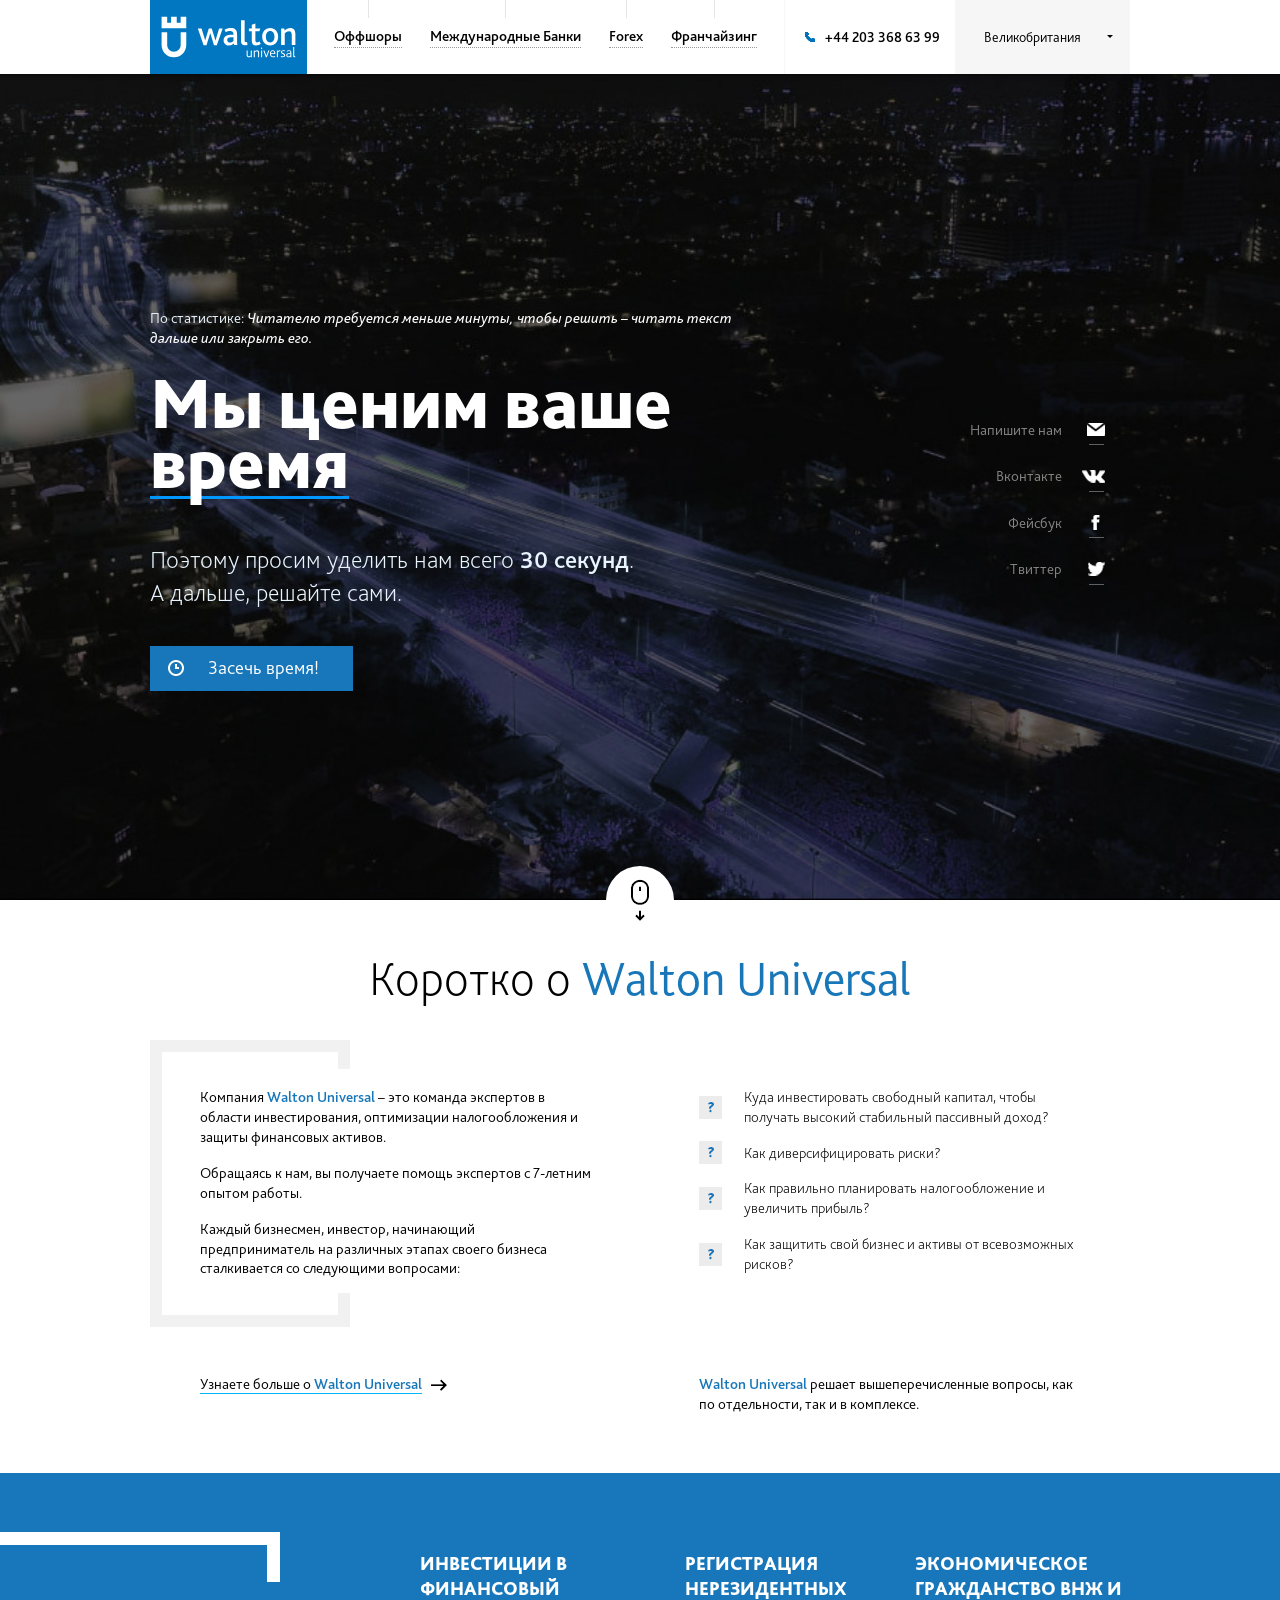
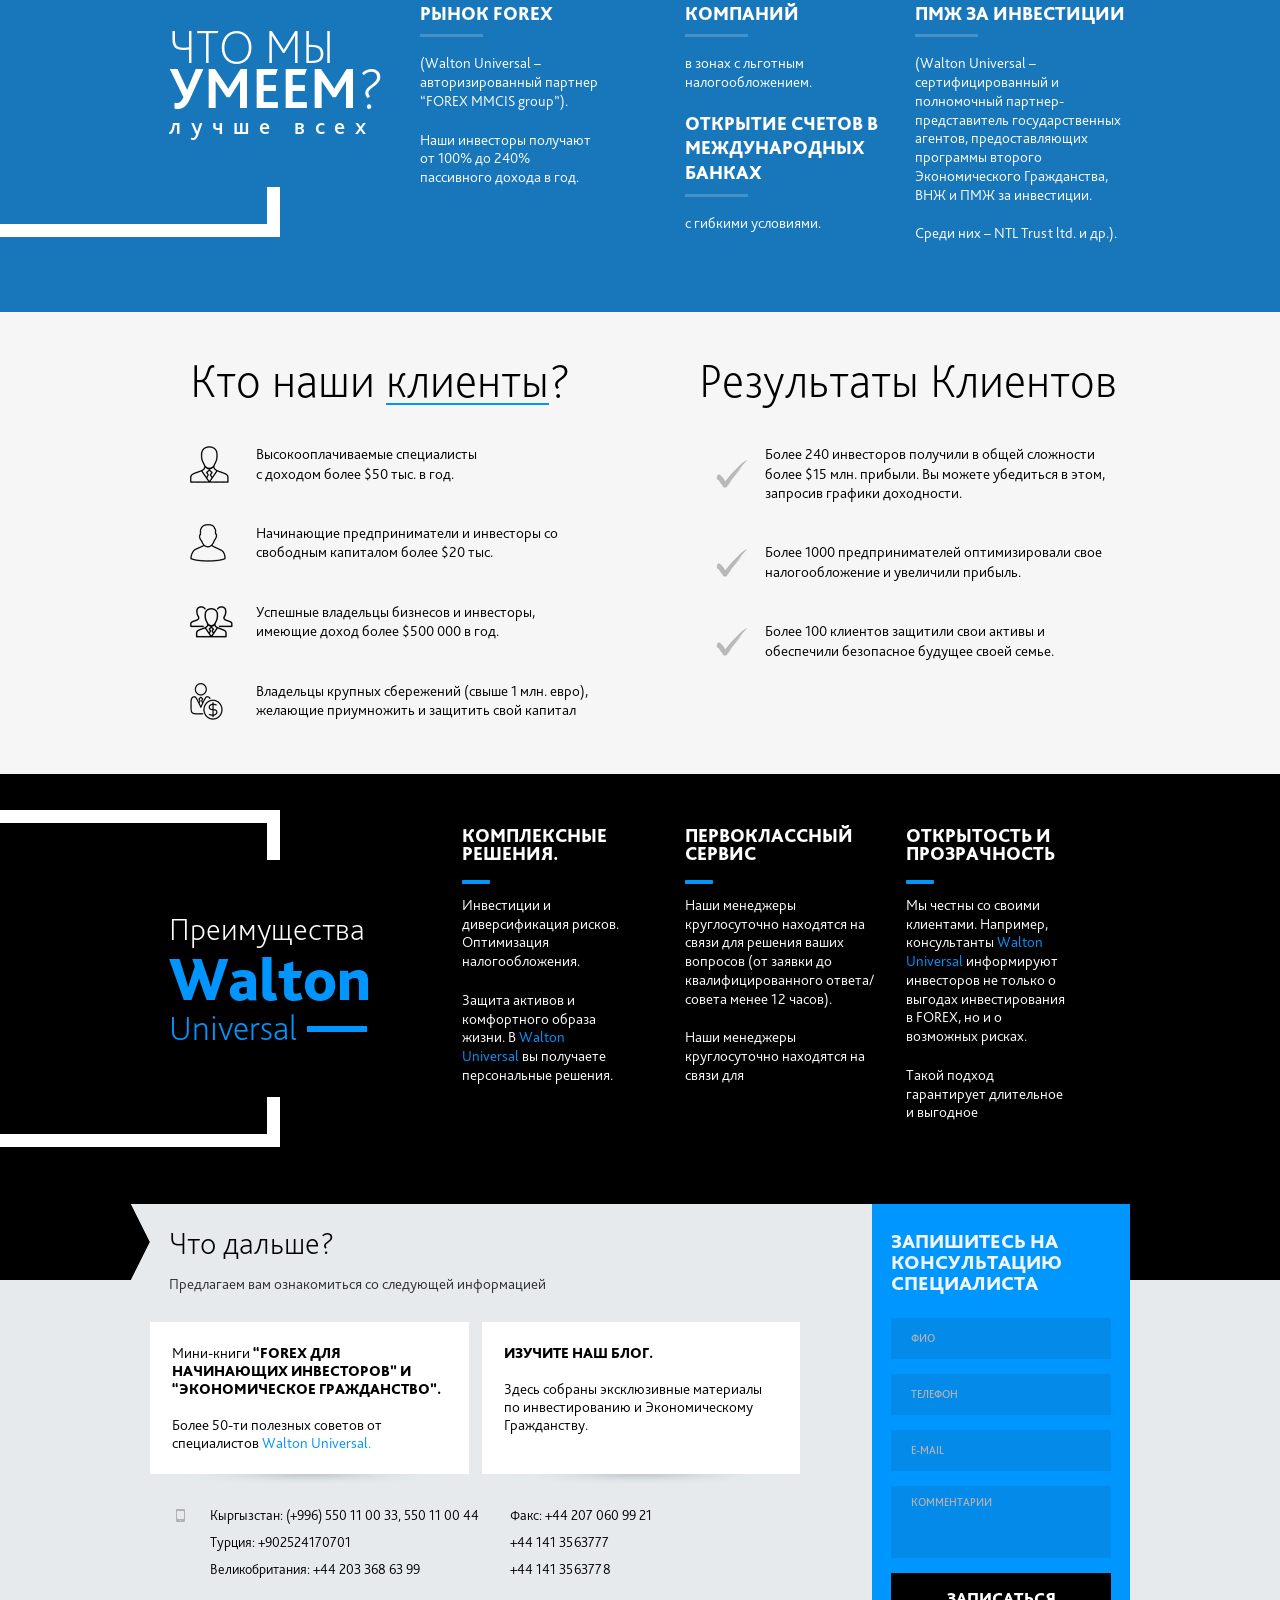
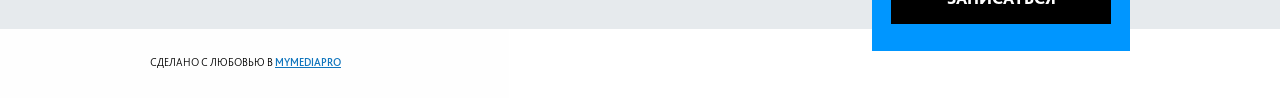
<file: www/index.html>
<!DOCTYPE html>
<html>
<head>
    <title>Index</title>
    <meta charset="UTF-8">
    <meta name="viewport" content="width=1012">
    <link rel="icon" type="image/vnd.microsoft.icon" href="favicon.ico">
    <link rel="stylesheet" href="css/style.min.css" media="all"/>
    <script src="js/01_jquery-2.0.3.min.js"></script>
    <script src="js/all.min.js"></script>
    <!--[if lte IE 9 ]>
        <script src="js/flexie.js"></script>
        <style>
            .b-promo{
                padding-top:150px;
            }
            .container{
                float:none!important;
            }
            .b-footer__information p:last-child{
                padding-bottom:30px;
            }
        </style>
    <![endif]-->
    <!--[if lte IE 8 ]><script type="text/javascript">window.location.href="ie8min/index.html";</script><![endif]-->
</head>
    <body>
        <header class="b-header">
            <div class="b-header__header">
                <div class="container">
                    <div class="b-header__left">
                        <a class="b-header__logo" href="index.html"><img src="images/logo.svg" width="157" alt="Walton"/></a>
                        <nav class="b-header__nav">
                            <a href="#"><span class="text">Оффшоры</span></a><a href="#"><span class="text">Международные Банки</span></a><a href="#"><span class="text">Forex</span></a><a href="#"><span class="text">Франчайзинг</span></a>
                        </nav>
                    </div>
                    <div class="b-header__right">
                        <div class="b-header__tel">+44 203 368 63 99</div>
                        <div class="b-header__lang">
                            Великобритания
                        </div>
                    </div>
                </div>
            </div>
            <div class="b-promo">
                <div class="container">
                    <div class="b-promo__text">
                        <p>По статистике: <em>Читателю требуется меньше минуты, чтобы решить – читать текст дальше или закрыть его.</em></p>
                        <h1>Мы ценим ваше <span class="decoration">время</span></h1>
                        <p class="large">Поэтому просим уделить нам всего <strong>30 секунд</strong>.<br />А дальше, решайте сами. </p>
                        <div class="b-promo__tbtnw">
                            <a class="pr-timebtn" href="#">Засечь время!</a>
                        </div>
                    </div>
                    <ul class="b-promo__social b-social">
                        <li class="b-social__item"><a href="#">Напишите нам</a></li>
                        <li class="b-social__item"><a class="vk" href="#">Вконтакте</a></li>
                        <li class="b-social__item"><a class="fb" href="#">Фейсбук</a></li>
                        <li class="b-social__item"><a class="tw" href="#">Твиттер</a></li>
                    </ul>
                </div>
            </div>
        </header>
        <div class="b-about">
            <div class="container">
                <h2>Коротко о <span class="walton">Walton Universal</span></h2>
                <div class="row">
                    <div class="span5">
                        <div class="b-about__item">
                            <span class="b-about__item-dec"></span>
                            <p>Компания <span class="walton">Walton Universal</span> – это команда экспертов в области инвестирования, оптимизации налогообложения и защиты финансовых активов.</p>
                            <p>Обращаясь к нам, вы получаете помощь экспертов с <span style="white-space: nowrap">7-летним</span> опытом работы.</p>
                            <p>Каждый бизнесмен, инвестор, начинающий предприниматель на различных этапах своего бизнеса сталкивается со следующими вопросами:</p>
                        </div>
                    </div>
                    <div class="span5">
                        <div class="b-about__item">
                            <ul class="pr-qlist">
                                <li>Куда инвестировать свободный капитал, чтобы получать высокий стабильный пассивный доход?</li>
                                <li>Как диверсифицировать риски?</li>
                                <li>Как правильно планировать налогообложение и увеличить прибыль?</li>
                                <li>Как защитить свой бизнес и активы от всевозможных рисков?</li>
                            </ul>
                        </div>
                    </div>
                </div>
                <div class="row">
                    <div class="span5">
                        <div class="b-about__item">
                            <p><a class="arrow" href="#"><span class="decoration">Узнаете больше о <span class="walton">Walton Universal</span></span></a></p>
                        </div>
                    </div>
                    <div class="span5">
                        <div class="b-about__item">
                            <p><span class="walton">Walton Universal</span> решает вышеперечисленные вопросы, как по отдельности, так и в комплексе.</p>
                        </div>
                    </div>
                </div>
            </div>
        </div>
        <div class="b-whatwecan">
            <div class="container">
                <div class="row">
                    <div class="b-whatwecan__column">
                        <div class="b-whatwecan__col1">
                            <div class="b-whatwecan__slogan">
                                <span class="b-whatwecan__slogan-top"></span>
                                Что мы<br /><span class="can">умеем</span><span class="canend">?</span><span class="best">лучше всех</span>
                                <span class="b-whatwecan__slogan-bottom"></span>
                            </div>
                        </div>
                        <div class="b-whatwecan__col2">
                            <h3>Инвестиции в финансовый рынок FOREX</h3>
                            <p>(Walton Universal – авторизированный партнер “FOREX MMCIS group”).</p>
                            <p>Наши инвесторы получают от 100% до 240% пассивного дохода в год. </p>
                        </div>
                    </div>
                    <div class="b-whatwecan__column">
                        <div class="b-whatwecan__col3">
                            <h3>Регистрация нерезидентных компаний </h3>
                            <p>в зонах с льготным налогообложением.</p>
                            <h3>Открытие счетов в международных банках </h3>
                            <p>с гибкими условиями.</p>
                        </div>
                        <div class="b-whatwecan__col4">
                            <h3>Экономическое Гражданство ВНЖ и ПМЖ за инвестиции </h3>
                            <p>(Walton Universal – сертифицированный и полномочный партнер-представитель государственных агентов, предоставляющих программы второго Экономического Гражданства, ВНЖ и ПМЖ за инвестиции.</p>
                            <p>Среди них – NTL Trust ltd. и др.).</p>
                        </div>
                    </div>
                </div>
            </div>
        </div>
<div class="fixed-bg2">
    <div class="b-clients">
        <div class="container">
            <div class="row">
                <div class="b-clients__column">
                    <h2>Кто наши <span class="decoration">клиенты</span>?</h2>
                    <ul class="b-clients__list">
                        <li class="icon1">Высокооплачиваемые специалисты<br />с доходом более $50 тыс. в год.</li>
                        <li class="icon2">Начинающие предприниматели и инвесторы со свободным капиталом более $20 тыс.</li>
                        <li class="icon3">Успешные владельцы бизнесов и инвесторы,<br />имеющие доход более $500 000 в год.</li>
                        <li class="icon4">Владельцы крупных сбережений (свыше 1 млн. евро), желающие приумножить и защитить свой капитал</li>
                    </ul>
                </div>
                <div class="b-clients__column">
                    <h2>Результаты Клиентов</h2>
                    <ul class="b-clients__list">
                        <li>Более 240 инвесторов получили в общей сложности более $15 млн. прибыли. Вы можете убедиться в этом, запросив графики доходности.</li>
                        <li>Более 1000 предпринимателей оптимизировали свое налогообложение и увеличили прибыль.</li>
                        <li>Более 100 клиентов защитили свои активы и<br />обеспечили безопасное будущее своей семье. </li>
                    </ul>
                </div>
            </div>
        </div>
    </div>
    <div class="b-whatwecan b-whatwecan_transparent">
        <div class="container">
            <div class="row">
                <div class="b-whatwecan__column">
                    <div class="b-whatwecan__col1">
                        <div class="b-whatwecan__slogan2">
                            <span class="b-whatwecan__slogan-top"></span>
                            Преимущества<span class="walton">Walton</span><span class="universal">Universal</span>
                            <span class="b-whatwecan__slogan-bottom"></span>
                        </div>
                    </div>
                    <div class="b-whatwecan__col2">
                        <h3>Комплексные решения.</h3>
                        <p>Инвестиции и диверсификация рисков. Оптимизация налогообложения.</p>
                        <p>Защита активов и комфортного образа жизни. В <span class="walton">Walton Universal</span> вы получаете персональные решения.</p>
                    </div>
                </div>
                <div class="b-whatwecan__column">
                    <div class="b-whatwecan__col3">
                        <h3>Первоклассный сервис</h3>
                        <p>Наши менеджеры круглосуточно находятся на связи для решения ваших вопросов (от заявки до квалифицированного ответа/совета менее 12 часов).</p>
                        <p>Наши менеджеры круглосуточно находятся на связи для </p>
                    </div>
                    <div class="b-whatwecan__col4">
                        <h3>Открытость и прозрачность</h3>
                        <p>Мы честны со своими клиентами. Например, консультанты <span class="walton">Walton Universal</span> информируют инвесторов не только о выгодах инвестирования в FOREX, но и о возможных рисках.</p>
                        <p>Такой подход гарантирует длительное и выгодное </p>
                    </div>
                </div>
            </div>
        </div>
    </div>
    <footer class="b-footer">
        <div class="container">
            <div class="b-footer__header">
                <h2>Что дальше?</h2>
                <p>Предлагаем вам ознакомиться со следующей информацией</p>
                <div class="b-form b-form_footer">
                    <form action="/">
                        <div class="b-form__title">Запишитесь на консультацию СПЕЦИАЛИСТА</div>
                        <div class="b-form__el"><input class="b-form__text" type="text" placeholder="ФИО"/></div>
                        <div class="b-form__el"><input class="b-form__text b-form__text_tel" type="tel" placeholder="ТЕЛЕФОН"/></div>
                        <div class="b-form__el"><input class="b-form__text" type="email" placeholder="E-MAIL"/></div>
                        <div class="b-form__el"><textarea rows="4" class="b-form__textarea" placeholder="КОММЕНТАРИИ"></textarea></div>
                        <div class="b-form__el"><button class="b-form__submit" type="submit">ЗАПИСАТЬСЯ</button></div>
                    </form>
                </div>
            </div>
            <div class="b-footer__content">
                <div class="b-footer__ci-wrap">
                    <div class="b-footer__information">
                        <p>Мини-книги <strong>“FOREX для начинающих инвесторов” и “Экономическое Гражданство”.</strong></p>
                        <p>Более 50-ти полезных советов от специалистов <span class="walton">Walton Universal.</span></p>
                    </div>
                    <div class="b-footer__information">
                        <p><strong>Изучите наш БЛОГ.</strong></p>
                        <p>Здесь собраны эксклюзивные материалы по инвестированию и Экономическому Гражданству.</p>
                    </div>
                </div>
                <div class="b-footer__phones">
                    <div class="row">
                        <div class="span5">
                            <p>Кыргызстан:  (+996) 550 11 00 33, 550 11 00 44</p>
                            <p>Турция: +902524170701</p>
                            <p>Великобритания: +44 203 368 63 99</p>
                        </div>
                        <div class="span5">
                            <p>Факс: +44 207 060 99 21</p>
                            <p>+44 141 3563777</p>
                            <p>+44 141 3563778</p>
                        </div>
                    </div>
                </div>
            </div>
        </div>
        <div class="b-footer__copyrights">
            <div class="container">
                СДЕЛАНО С ЛЮБОВЬЮ В <a href="//mymediapromo.ru">MyMediaPro</a>
            </div>
        </div>
    </footer>
</div>
</body>
</html>
</file>
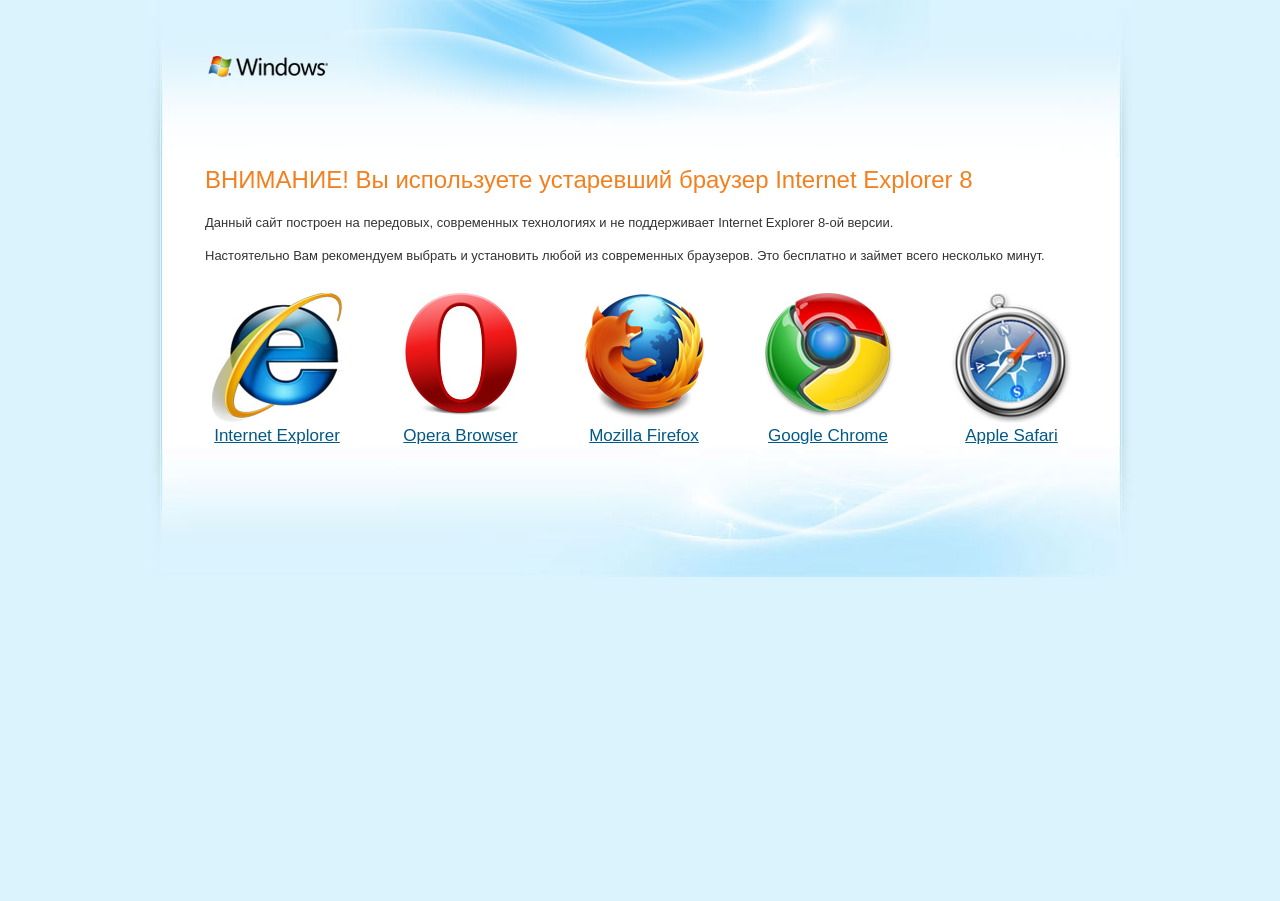
<file: www/ie8min/index.html>
<!DOCTYPE HTML PUBLIC "-//W3C//DTD HTML 4.01 Transitional//EN" "http://www.w3.org/TR/html4/loose.dtd">
<html>
<head>
<title>Internet Explorer 8</title>
<meta http-equiv="Content-Type" content="text/html; charset=utf-8">
<meta name="description" content="Internet Explorer 8">
<meta name="keywords" content="Internet Explorer 8">
<link rel="stylesheet" type="text/css" href="css/style.css">
<link rel="icon" href="favicon.ico" type="image/x-icon">
<link rel="SHORTCUT ICON" href="favicon.ico">
</head>
<body>
<div id="header">
</div>
<div id="main">
  <div class="content">
    <h1>ВНИМАНИЕ! Вы используете устаревший браузер Internet Explorer 8</h1>
    <p>Данный сайт построен на передовых, современных технологиях и не поддерживает Internet Explorer 8-ой версии.</p>
    <p>Настоятельно Вам рекомендуем выбрать и установить любой из современных браузеров. Это бесплатно и займет всего несколько минут.</p>
    <br>
    <table class="brows" width="100%" border="0" cellpadding="0" cellspacing="0">
      <tr>
        <td><a href="http://www.microsoft.com/windows/Internet-explorer/default.aspx" target="_blank"><img src="img/ie.jpg" alt="Internet Explorer" width="184" height="133" border="0"></a></td>
        <td><a href="http://www.opera.com/download/" target="_blank"><img src="img/op.jpg" width="183" height="133"  border="0" alt="Opera Browser"></a></td>
        <td><a href="http://www.mozilla.com/firefox/" target="_blank"><img src="img/mf.jpg" width="184" height="133"  border="0" alt="Mozilla Firefox"></a></td>
        <td><a href="http://www.google.com/chrome" target="_blank"><img src="img/gc.jpg" width="184" height="133"  border="0" alt="Google Chrome"></a></td>
        <td><a href="http://www.apple.com/safari/download/" target="_blank"><img src="img/as.jpg" width="183" height="133"  border="0" alt="Apple Safari"></a></td>
      </tr>
      <tr>
        <td align="center"><a href="http://www.microsoft.com/windows/Internet-explorer/default.aspx" target="_blank">Internet Explorer</a></td>
        <td align="center"><a href="http://www.opera.com/download/" target="_blank">Opera Browser</a></td>
        <td align="center"><a href="http://www.mozilla.com/firefox/" target="_blank">Mozilla Firefox</a></td>
        <td align="center"><a href="http://www.google.com/chrome" target="_blank">Google Chrome</a></td>
        <td align="center"><a href="http://www.apple.com/safari/download/" target="_blank">Apple Safari</a></td>
      </tr>
    </table>
  </div>
</div>
<div id="footer">
  <div class="content"></div>
</div>
</body>
</html>
</file>
<file: www/ie8min/css/style.css>
* { margin: 0; padding: 0; }
html { height: 100%; margin-bottom: 1px; }
#header,
#main,
#footer { clear:both; overflow: hidden; }
body { color: #333; text-align:left; font:13px "Segoe UI", Tahoma, Geneva, sans-serif; background-color:#DBF3FD }
.content { margin:0 auto; width:910px; overflow:hidden; padding:0; }
a { color:#005987 }
a:hover { text-decoration:none }
p { line-height:1.5em; margin:0 10px 1em 20px; text-indent:0 }
h1,
h2 { font-size:24px; color:#F3801F; font-weight:normal; line-height:1.8em; margin:0 0 0.5em 20px; }
h3 { font-size:18px; color:#F3801F; font-weight:normal; ; }
#header { background:url(../img/h.jpg) no-repeat top; height:158px }
#lang { float:right; margin-top:57px; color: #666 }
#lang span { color:#F3801F; }
.brows td a { font-size:17px }
#main { background:url(../img/bg_span_wol.gif) repeat-y top }
#footer { background:url(../img/f.jpg) no-repeat top; height:131px }
#td1,
#td2,
#td3 { width:239px; height:119px; vertical-align:top; padding:15px 30px 0 25px; }
#td1 { background:url(../img/td1.jpg) top no-repeat }
#td2 { background:url(../img/td2.jpg) top no-repeat }
#td3 { background:url(../img/td3.jpg) top no-repeat }
</file>
<file: www/css/style.min.css>
@font-face{font-family:BlissPro;src:url(../font/bliss/light/BlissPro-Light.eot?#iefix) format('embedded-opentype'),url(../font/bliss/light/BlissPro-Light.otf) format('opentype'),url(../font/bliss/light/BlissPro-Light.woff) format('woff'),url(../font/bliss/light/BlissPro-Light.ttf) format('truetype'),url(../font/bliss/light/BlissPro-Light.svg#BlissPro-Light) format('svg');font-weight:300;font-style:normal}@font-face{font-family:BlissPro;src:url(../font/bliss/extralight/BlissPro-ExtraLight.eot?#iefix) format('embedded-opentype'),url(../font/bliss/extralight/BlissPro-ExtraLight.otf) format('opentype'),url(../font/bliss/extralight/BlissPro-ExtraLight.woff) format('woff'),url(../font/bliss/extralight/BlissPro-ExtraLight.ttf) format('truetype'),url(../font/bliss/extralight/BlissPro-ExtraLight.svg#BlissPro-ExtraLight) format('svg');font-weight:200;font-style:normal}@font-face{font-family:BlissPro;src:url(../font/bliss/medium/BlissPro-Medium.eot?#iefix) format('embedded-opentype'),url(../font/bliss/medium/BlissPro-Medium.otf) format('opentype'),url(../font/bliss/medium/BlissPro-Medium.woff) format('woff'),url(../font/bliss/medium/BlissPro-Medium.ttf) format('truetype'),url(../font/bliss/medium/BlissPro-Medium.svg#BlissPro-Medium) format('svg');font-weight:500;font-style:normal}@font-face{font-family:BlissPro;src:url(../font/bliss/heavy/BlissPro-Heavy.eot?#iefix) format('embedded-opentype'),url(../font/bliss/heavy/BlissPro-Heavy.otf) format('opentype'),url(../font/bliss/heavy/BlissPro-Heavy.woff) format('woff'),url(../font/bliss/heavy/BlissPro-Heavy.ttf) format('truetype'),url(../font/bliss/heavy/BlissPro-Heavy.svg#BlissPro-Heavy) format('svg');font-weight:800;font-style:normal}@font-face{font-family:BlissPro;src:url(../font/bliss/italic/BlissPro-Italic.eot?#iefix) format('embedded-opentype'),url(../font/bliss/italic/BlissPro-Italic.otf) format('opentype'),url(../font/bliss/italic/BlissPro-Italic.woff) format('woff'),url(../font/bliss/italic/BlissPro-Italic.ttf) format('truetype'),url(../font/bliss/italic/BlissPro-Italic.svg#BlissPro-Italic) format('svg');font-weight:400;font-style:italic}@font-face{font-family:BlissPro;src:url(../font/bliss/bold/BlissPro-Bold.eot?#iefix) format('embedded-opentype'),url(../font/bliss/bold/BlissPro-Bold.otf) format('opentype'),url(../font/bliss/bold/BlissPro-Bold.woff) format('woff'),url(../font/bliss/bold/BlissPro-Bold.ttf) format('truetype'),url(../font/bliss/bold/BlissPro-Bold.svg#BlissPro-Bold) format('svg');font-weight:700;font-style:normal}a,abbr,acronym,address,applet,article,aside,audio,b,big,blockquote,body,canvas,caption,center,cite,code,dd,del,details,dfn,div,dl,dt,em,embed,fieldset,figcaption,figure,footer,form,h1,h2,h3,h4,h5,h6,header,html,i,iframe,img,ins,kbd,label,legend,li,mark,menu,nav,object,ol,output,p,pre,q,ruby,s,samp,section,small,span,strike,strong,sub,summary,sup,table,tbody,td,tfoot,th,thead,time,tr,tt,u,ul,var,video{margin:0;padding:0;border:0;font:inherit;vertical-align:baseline}article,aside,details,figcaption,figure,footer,header,menu,nav,section{display:block}body{line-height:1.5;font-size:10px;color:#000;font-family:BlissPro,arial,helvetica;background:#000;font-weight:300;background-image:url(../images/bg1.jpg);background-repeat:no-repeat;-webkit-background-size:cover;background-size:cover;background-attachment:fixed;background-position:50% 50%;min-width:1012px}blockquote,q{quotes:none}blockquote:after,blockquote:before,q:after,q:before{content:none}table{border-collapse:collapse;border-spacing:0}a:focus,button:focus,input:focus{outline:0}a:hover{text-decoration:none}.row{width:100%}.row:after,.row:before{display:table;content:"";line-height:0}.row:after{clear:both}.row [class*=span]{display:block;width:100%;min-height:1px;-webkit-box-sizing:border-box;-moz-box-sizing:border-box;box-sizing:border-box;float:left;margin-left:1.83673%}.row [class*=span]:first-child{margin-left:0}.row .span1{width:8.34694%}.row .span2{width:18.53061%}.row .span3{width:28.71429%}.row .span4{width:38.89796%}.row .span5{width:49.08163%}.row .span6{width:59.26531%}.row .span7{width:69.44898%}.row .span8{width:79.63265%}.row .span9{width:89.81633%}.row .span10{width:100%}.row .offset1{margin-left:12.02041%}.row .offset1:first-child{margin-left:10.18367%}.row .offset2{margin-left:22.20408%}.row .offset2:first-child{margin-left:20.36735%}.row .offset3{margin-left:32.38776%}.row .offset3:first-child{margin-left:30.55102%}.row .offset4{margin-left:42.57143%}.row .offset4:first-child{margin-left:40.73469%}.row .offset5{margin-left:52.7551%}.row .offset5:first-child{margin-left:50.91837%}.row .offset6{margin-left:62.93878%}.row .offset6:first-child{margin-left:61.10204%}.row .offset7{margin-left:73.12245%}.row .offset7:first-child{margin-left:71.28571%}.row .offset8{margin-left:83.30612%}.row .offset8:first-child{margin-left:81.46939%}.row .offset9{margin-left:93.4898%}.row .offset9:first-child{margin-left:91.65306%}.container{width:980px;margin:0 auto}.icon1{background-image:url([data-uri])!important}.icon2{background-image:url([data-uri])!important}.icon3{background-image:url([data-uri])!important}.icon4{background-image:url([data-uri])!important}.fixed-bg2{background:url(../images/bg2.jpg) no-repeat center center;background-attachment:fixed;-webkit-background-size:cover;background-size:cover}.pr-timebtn{font-size:19px;color:#fff;display:inline-block;background:url([data-uri]) no-repeat 18px center #1877ba;padding:.42105em 1.78947em .42105em 3.05263em;text-decoration:none;-webkit-transition:background-color .5s;transition:background-color .5s}.pr-timebtn:hover{background-color:#156aa3}.pr-qlist li{color:#000;font-size:1.5em;font-weight:200;padding:.53333em 0 .53333em 3em;list-style:none;line-height:1.32;position:relative}.pr-qlist li:before{content:"";display:block;width:23px;height:23px;position:absolute;left:0;top:50%;margin-top:-12px;background:url([data-uri]) no-repeat center center}.b-header{position:relative;min-height:600px}.b-header__header{height:7.4em;background-color:#fff;position:fixed;min-width:1012px;top:0;left:0;width:100%;z-index:200;-webkit-box-shadow:0 0 5px rgba(0,0,0,.8);box-shadow:0 0 5px rgba(0,0,0,.8)}.b-header__logo{width:157px;height:7.4em;background-color:#0077C0;display:-webkit-box;display:-webkit-flex;display:-ms-flexbox;display:flex;display:box;float:left}.b-header__logo img{display:block;margin:0 auto;-webkit-align-self:center;-ms-flex-item-align:center;align-self:center}.b-header__nav{position:relative;padding-left:1.3em;float:left}.b-header__nav>a{font-size:1.5em;color:#000;font-weight:500;text-decoration:none;line-height:1.3;margin:0 .93333em;padding:1.8em 0 1.66667em;position:relative;display:inline-block}.b-header__nav>a:before{content:"";display:block;position:absolute;top:0;left:50%;height:18px;border-left:1px solid #e5e5e5}.b-header__nav>a .text{display:inline-block;border-bottom:1px dotted #999}.b-header__nav>a .text:hover{border-bottom-color:transparent}.b-header__tel{color:#000;font-size:1.4em;font-weight:500;height:5.28571em;-webkit-box-sizing:border-box;-moz-box-sizing:border-box;box-sizing:border-box;float:left;padding:1.92857em 1.07143em 0 40px;border-left:1px solid #f7f7f7;background:url([data-uri]) no-repeat 20px center}.b-header__left{float:left}.b-header__right{float:right}.b-header__lang{float:left;font-size:1.4em;height:5.28571em;-webkit-box-sizing:border-box;-moz-box-sizing:border-box;box-sizing:border-box;position:relative;background-color:#f6f6f6;padding:1.92857em 1.78571em 0 2.07143em;color:#000;min-width:175px;font-weight:300;cursor:pointer;-webkit-transition:background-color .3s;transition:background-color .3s}.b-header__lang:hover{background-color:#e9e9e9}.b-header__lang:after{content:"";display:block;position:absolute;top:50%;right:17px;border-top:3px solid #000;border-left:3px solid transparent;border-right:3px solid transparent;margin-top:-2px}.b-whatwecan{background-color:#1877ba;padding:5.9em 0 4.9em;overflow:hidden}.b-whatwecan__column{float:left;width:50%;position:relative}.b-whatwecan__col1{width:240px;float:left;-webkit-box-sizing:border-box;-moz-box-sizing:border-box;box-sizing:border-box;padding:0 0 0 1.9em}.b-whatwecan__col2{padding:2em 4em 0 3em;overflow:hidden}.b-whatwecan__col3{width:205px;float:left;padding:2em 0 0 4.5em}.b-whatwecan__col4{overflow:hidden;padding:2em 0 0 2.5em}.b-whatwecan h3{color:#fff;font-size:1.9em;font-weight:800;text-transform:uppercase;position:relative;line-height:1.3;padding-bottom:.57895em;margin-bottom:.89474em}.b-whatwecan h3:after{content:"";display:block;position:absolute;width:63px;height:3px;background-color:#4692c8;bottom:0;left:0}.b-whatwecan p{color:#fff;font-size:1.5em;line-height:1.25;padding:0 0 1.33333em}.b-whatwecan p .walton{color:#0096ff}.b-whatwecan__slogan{color:#fff;text-transform:uppercase;font-size:4.7em;font-weight:200;line-height:.81;position:relative;padding:2.02128em 0}.b-whatwecan__slogan .can{font-size:1.23404em;font-weight:700}.b-whatwecan__slogan .canend{font-size:1.23404em}.b-whatwecan__slogan .best{font-size:.48936em;font-weight:500;text-transform:none;letter-spacing:9.5px;line-height:1.3;display:block}.b-whatwecan__slogan2{color:#fff;font-size:3.2em;font-weight:200;position:relative;padding:2.96875em 0}.b-whatwecan__slogan2 .walton{color:#0095ff;font-size:1.90625em;font-weight:800;display:block;line-height:.85}.b-whatwecan__slogan2 .universal{color:#0095ff;font-size:1.125em;display:block;line-height:1.3}.b-whatwecan__slogan2 .universal:after{content:"";display:inline-block;vertical-align:middle;width:60px;background-color:#0096ff;height:6px;margin:-5px 0 0 10px}.b-whatwecan__slogan-bottom,.b-whatwecan__slogan-top{position:absolute;height:13px;background-color:#fff;width:5000px;right:50%;top:0}.b-whatwecan__slogan-bottom:before,.b-whatwecan__slogan-top:before{content:"";display:block;position:absolute;right:0;top:0;height:50px;width:13px;background-color:#fff}.b-whatwecan__slogan-bottom,.b-whatwecan__slogan-bottom:before{top:auto;bottom:0}.b-whatwecan_transparent{background-color:transparent;padding:3.6em 0 5.7em}.b-whatwecan_transparent h3{line-height:.95;padding-bottom:1.10526em;margin-bottom:.63158em}.b-whatwecan_transparent h3:after{height:4px;background-color:#0096ff;border-radius:1px;width:28px}.b-whatwecan_transparent .b-whatwecan__col2{padding:1.7em 2em 0 7.2em}.b-whatwecan_transparent .b-whatwecan__col3{padding:1.7em 0 0 4.5em}.b-whatwecan_transparent .b-whatwecan__col4{padding:1.7em 6em 0 1.6em}.b-promo{display:-webkit-box;display:-webkit-flex;display:-ms-flexbox;display:flex;display:box;height:100%;-webkit-box-sizing:border-box;-moz-box-sizing:border-box;box-sizing:border-box;padding-top:10em}.b-promo>.container{-webkit-align-self:center;-ms-flex-item-align:center;align-self:center;display:-webkit-box;display:-webkit-flex;display:-ms-flexbox;display:flex;display:box}.b-promo__text{width:60%;-webkit-align-self:center;-ms-flex-item-align:center;align-self:center}.b-promo__social{width:40%;-webkit-align-self:center;-ms-flex-item-align:center;align-self:center}.b-promo:after{content:"";display:block;width:68px;height:68px;position:absolute;bottom:-34px;left:50%;margin-left:-34px;border-radius:50%;background:url([data-uri]) no-repeat center center #fff}.b-promo h1{color:#FFF;font-weight:800;font-size:7.3em;line-height:.82;padding:.34247em 0 .68493em}.b-promo h1 .decoration{display:inline-block;position:relative}.b-promo h1 .decoration:after{content:"";display:block;width:100%;height:3px;background-color:#0096ff;position:absolute;left:0;z-index:-1;bottom:-6px}.b-promo p{font-family:BlissPro;font-size:1.5em;color:#e8f4fe;line-height:1.3}.b-promo p em{font-weight:400;color:#FFF;font-style:italic}.b-promo p strong{font-weight:500}.b-promo p.large{font-size:2.5em;font-weight:200}.b-promo__tbtnw{padding-top:3.8em}.b-social__item{text-align:right;list-style:none;padding:1.2em 2.5em}.b-social a{font-size:1.5em;display:inline-block;color:rgba(255,255,255,.5);padding:0 2.86667em 0 0;text-decoration:none;position:relative}.b-social a:before{content:"";display:block;width:23px;height:15px;position:absolute;right:0;top:50%;margin-top:-8px;background:url([data-uri]) no-repeat right center}.b-social a:after{content:"";display:block;width:15px;position:absolute;right:1px;top:50%;margin-top:2px;border-bottom:1px solid #606060;padding:6px 0}.b-social a.vk:before{background-image:url([data-uri])}.b-social a.fb:before{background-image:url([data-uri])}.b-social a.tw:before{background-image:url([data-uri])}.b-about{background-color:#fff;padding:4.2em 0 1em}.b-about h2{font-size:4.8em;color:#000;font-weight:200;text-align:center;padding:0 0 .54167em}.b-about h2 .walton{color:#1877B9;font-weight:300}.b-about__item{padding:4em 4em 4em 5em;position:relative;z-index:10}.b-about__item p{font-size:1.5em;color:#000;padding:.53333em 0;line-height:1.33}.b-about__item p .walton{color:#1877B9;font-weight:500}.b-about__item p a{color:inherit;text-decoration:none;display:inline-block}.b-about__item p a .decoration{border-bottom:1px solid #00b6f6}.b-about__item p a:hover .decoration{border-bottom-color:transparent}.b-about__item p a.arrow{position:relative;padding-right:25px;background:url([data-uri]) no-repeat right center}.b-about__item-dec{border:12px solid #f1f1f1;position:absolute;-webkit-box-sizing:border-box;-moz-box-sizing:border-box;box-sizing:border-box;display:block;left:0;top:0;height:100%;width:200px;z-index:-1}.b-about__item-dec:after{content:"";display:block;position:absolute;right:-12px;top:0;height:100%;width:12px;background-color:#fff;-webkit-box-sizing:border-box;-moz-box-sizing:border-box;box-sizing:border-box;padding:17px 0 22px;-webkit-background-clip:content-box;background-clip:content-box}.b-form{background-color:#0096ff;padding:2.7em 1.9em;-webkit-box-sizing:border-box;-moz-box-sizing:border-box;box-sizing:border-box}.b-form__title{color:#f1f5f8;font-size:2em;font-weight:800;line-height:1.05;text-transform:uppercase;padding-bottom:1.2em}.b-form__submit{display:block;-webkit-box-sizing:border-box;-moz-box-sizing:border-box;box-sizing:border-box;line-height:1.5;background-color:#000;color:#fff;font-family:BlissPro;font-size:1.7em;font-weight:800;width:100%;border:0;margin:0;padding:.76471em 0;text-align:center;cursor:pointer;-webkit-transition:background-color .3s;transition:background-color .3s}.b-form__submit:hover{background-color:#1a1a1a}.b-form__el{padding-bottom:1.5em}.b-form__el:last-child{padding-bottom:0}.b-form__text,.b-form__textarea{background-color:#058ae8;font-family:BlissPro,arial,helvetica;border:0;margin:0;padding:0 1.81818em;opacity:.99;color:#fff;font-size:1.1em;display:block;width:100%;-webkit-box-sizing:border-box;-moz-box-sizing:border-box;box-sizing:border-box;height:3.72727em;-webkit-transition:background-color .3s;transition:background-color .3s}.b-form__text:focus,.b-form__textarea:focus{background-color:#046fb6}.b-form__text::-webkit-input-placeholder,.b-form__textarea::-webkit-input-placeholder{color:#b3b3b3}.b-form__text::-moz-placeholder,.b-form__textarea::-moz-placeholder{color:#b3b3b3}.b-form__text:-ms-input-placeholder,.b-form__textarea:-ms-input-placeholder{color:#b3b3b3}.b-form__textarea{height:auto;resize:none;padding-top:10px;padding-bottom:10px}.b-form_footer{position:absolute;right:0;top:0;width:258px;z-index:10}.b-clients{background-color:#f6f6f6;padding:3.2em 0 3.3em}.b-clients__column{width:43.95%;-webkit-box-sizing:border-box;-moz-box-sizing:border-box;box-sizing:border-box;float:left;margin-left:8%}.b-clients__column:first-child{margin-left:4.1%}.b-clients h2{color:#000;font-size:4.8em;font-weight:200;padding:.25em 0 .4375em;line-height:1}.b-clients h2 .decoration{display:inline-block;position:relative;z-index:10}.b-clients h2 .decoration:after{content:"";display:block;width:100%;height:2px;background-color:#0096ff;position:absolute;left:0;z-index:-1;bottom:-1px}.b-clients__list li{color:#000;font-size:1.5em;list-style:none;line-height:1.3;padding:1.33333em 0 1.33333em 66px;background-image:url([data-uri]);background-repeat:no-repeat;background-position:left center}.b-footer{padding:7.6em 0 0;background-color:#e6eaed;-webkit-background-clip:content-box;background-clip:content-box}.b-footer__header{background-color:#e6eaed;position:relative;min-height:76px;margin-top:-76px;padding:0 1.9em;-webkit-box-sizing:border-box;-moz-box-sizing:border-box;box-sizing:border-box}.b-footer__header:after,.b-footer__header:before{content:"";display:block;border-top:38px solid #e6eaed;border-bottom:38px solid #e6eaed;border-left:19px solid transparent;position:absolute;left:-19px;top:0}.b-footer__header h2{color:#000;font-size:3.2em;font-weight:200;padding:.46875em 0 .1875em}.b-footer__header p{opacity:.8;color:#000;font-size:1.5em}.b-footer__content{width:650px;padding:2.7em 0 1.8em}.b-footer__ci-wrap{display:box;display:-webkit-box;display:-webkit-flex;display:-ms-flexbox;display:flex;-webkit-box-pack:justify;-webkit-justify-content:space-between;-ms-flex-pack:justify;justify-content:space-between}.b-footer__information{padding:2.2em;background-color:#fff;width:49%;-webkit-box-sizing:border-box;-moz-box-sizing:border-box;box-sizing:border-box;position:relative}.b-footer__information:after{content:"";display:block;width:100%;height:13px;position:absolute;bottom:-13px;left:0;background:url([data-uri]) no-repeat;-webkit-background-size:100% 100%;background-size:100% 100%}.b-footer__information p{font-size:1.5em;padding-bottom:1.2em;line-height:1.2}.b-footer__information p strong{text-transform:uppercase;font-weight:800}.b-footer__information p:last-child{padding-bottom:0}.b-footer__information p .walton{color:#0095ff}.b-footer__phones{padding:2.8em 0 2.8em 6em;background:url([data-uri]) no-repeat 26px 35px}.b-footer__phones p{font-size:1.4em;padding:.21429em 0}.b-footer__copyrights{opacity:.99;font-size:1.1em;text-transform:uppercase;color:#000;font-weight:300;padding:2.36364em 0;background-color:#fff}.b-footer__copyrights a{color:#0f75bd;font-weight:400}
</file>
